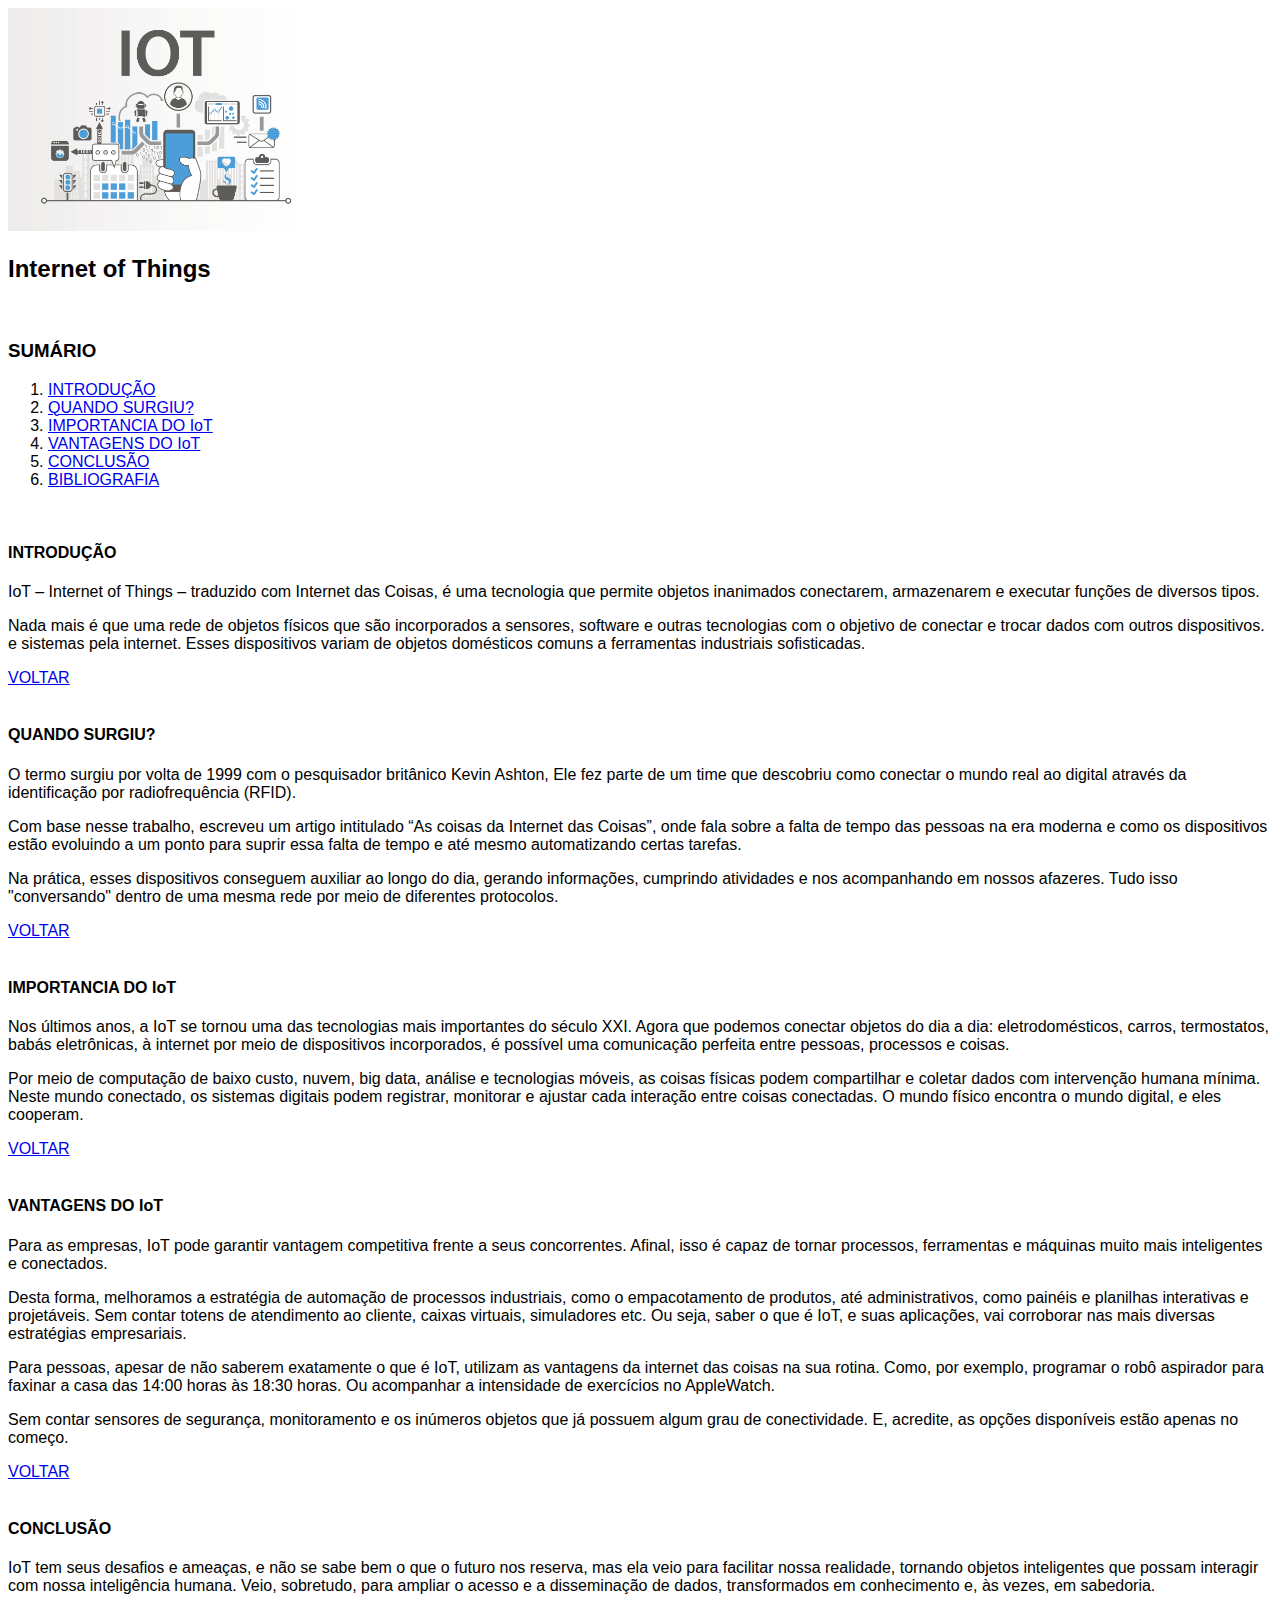
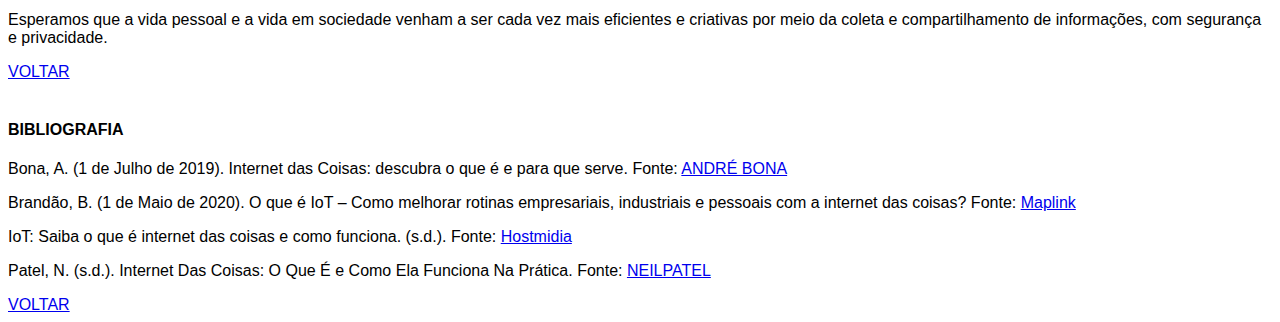
<file: Atividade3/index.html>
<!DOCTYPE html>
<html lang="en">

<head>
    <meta charset="UTF-8">
    <meta http-equiv="X-UA-Compatible" content="IE=edge">
    <meta name="viewport" content="width=device-width, initial-scale=1.0">
    <title>IoT - Internet of Things</title>
</head>

<body>
    <font face="arial">
        <img src="Iot.jpg" title="minha imagem de teste" width="25%" id="back">
        <div>
            <h2>Internet of Things</h2>
        </div>
        <br>
        <div>
            <h3>SUMÁRIO</h3>
            <ol>
                <li><a href="#intro">INTRODUÇÃO</a></li>
                <li><a href="#quando">QUANDO SURGIU?</a></li>
                <li><a href="#importante">IMPORTANCIA DO IoT</a></li>
                <li><a href="#vantagem">VANTAGENS DO IoT</a></li>
                <li><a href="#conclusao">CONCLUSÃO</a></li>
                <li><a href="#refer">BIBLIOGRAFIA</a></li>
            </ol>
        </div>
        <br>
        <div>
            <h4 id="intro">INTRODUÇÃO</h4>
            <p>
                IoT – Internet of Things – traduzido com Internet das Coisas, é uma tecnologia que permite
                objetos inanimados conectarem, armazenarem e executar funções de diversos tipos.
            </p>
            <p>
                Nada mais é que uma rede de objetos físicos que são incorporados a sensores, software e outras
                tecnologias com o objetivo de conectar e trocar dados com outros dispositivos. e sistemas pela
                internet. Esses dispositivos variam de objetos domésticos comuns a ferramentas industriais
                sofisticadas.
            </p>
            <a href="#back">VOLTAR</a>
        </div>
        <br>
        <div>
            <h4 id="quando">QUANDO SURGIU?</h4>
            <p>
                O termo surgiu por volta de 1999 com o pesquisador britânico Kevin Ashton, Ele fez parte de um
                time que descobriu como conectar o mundo real ao digital através da identificação por
                radiofrequência (RFID).
            </p>
            <p>
                Com base nesse trabalho, escreveu um artigo intitulado “As coisas da Internet das Coisas”, onde
                fala sobre a falta de tempo das pessoas na era moderna e como os dispositivos estão evoluindo a
                um ponto para suprir essa falta de tempo e até mesmo automatizando certas tarefas.
            </p>
            <p>
                Na prática, esses dispositivos conseguem auxiliar ao longo do dia, gerando informações, cumprindo
                atividades e nos acompanhando em nossos afazeres. Tudo isso "conversando" dentro de uma mesma rede
                por meio de diferentes protocolos.
            </p>
            <a href="#back">VOLTAR</a>
        </div>
        <br>
        <div>
            <h4 id="importante">IMPORTANCIA DO IoT</h4>
            <p>
                Nos últimos anos, a IoT se tornou uma das tecnologias mais importantes do século XXI. Agora que
                podemos conectar objetos do dia a dia: eletrodomésticos, carros, termostatos, babás eletrônicas,
                à internet por meio de dispositivos incorporados, é possível uma comunicação perfeita entre
                pessoas, processos e coisas.
            </p>
            <p>
                Por meio de computação de baixo custo, nuvem, big data, análise e tecnologias móveis, as coisas
                físicas podem compartilhar e coletar dados com intervenção humana mínima. Neste mundo conectado,
                os sistemas digitais podem registrar, monitorar e ajustar cada interação entre coisas conectadas.
                O mundo físico encontra o mundo digital, e eles cooperam.
            </p>
            <a href="#back">VOLTAR</a>
        </div>
        <br>
        <div>
            <h4 id="vantagem">VANTAGENS DO IoT</h4>
            <p>
                Para as empresas, IoT pode garantir vantagem competitiva frente a seus concorrentes. Afinal,
                isso é capaz de tornar processos, ferramentas e máquinas muito mais inteligentes e conectados.
            </p>
            <p>
                Desta forma, melhoramos a estratégia de automação de processos industriais, como o empacotamento
                de produtos, até administrativos, como painéis e planilhas interativas e projetáveis. Sem contar
                totens de atendimento ao cliente, caixas virtuais, simuladores etc. Ou seja, saber o que é IoT, e
                suas aplicações, vai corroborar nas mais diversas estratégias empresariais.
            </p>
            <p>
                Para pessoas, apesar de não saberem exatamente o que é IoT, utilizam as vantagens da internet
                das coisas na sua rotina. Como, por exemplo, programar o robô aspirador para faxinar a casa das
                14:00 horas às 18:30 horas. Ou acompanhar a intensidade de exercícios no AppleWatch.
            </p>
            <p>
                Sem contar sensores de segurança, monitoramento e os inúmeros objetos que já possuem algum grau
                de conectividade. E, acredite, as opções disponíveis estão apenas no começo.
            </p>
            <a href="#back">VOLTAR</a>
        </div>
        <br>
        <div>
            <h4 id="conclusao">CONCLUSÃO</h4>
            <p>
                IoT tem seus desafios e ameaças, e não se sabe bem o que o futuro nos reserva, mas ela veio para
                facilitar nossa realidade, tornando objetos inteligentes que possam interagir com nossa
                inteligência humana. Veio, sobretudo, para ampliar o acesso e a disseminação de dados,
                transformados em conhecimento e, às vezes, em sabedoria.
            </p>
            <p>
                Esperamos que a vida pessoal e a vida em sociedade venham a ser cada vez mais eficientes e
                criativas por meio da coleta e compartilhamento de informações, com segurança e privacidade.
            </p>
            <a href="#back">VOLTAR</a>
        </div>
        <br>
        <div>
            <h4 id="refer">BIBLIOGRAFIA</h4>
            <p>
                Bona, A. (1 de Julho de 2019). Internet das Coisas: descubra o que é e para que serve. Fonte: <a
                    href="https://andrebona.com.br/internet-das-coisas-descubra-o-que-e-e-para-que-serve/"
                    target="blank">ANDRÉ
                    BONA</a>
            </p>
            <p>
                Brandão, B. (1 de Maio de 2020). O que é IoT – Como melhorar rotinas empresariais, industriais e
                pessoais
                com a internet das coisas? Fonte: <a href="https://maplink.global/blog/o-que-e-iot/"
                    target="blank">Maplink</a>
            </p>
            <p>
                IoT: Saiba o que é internet das coisas e como funciona. (s.d.). Fonte: <a
                    href="https://www.hostmidia.com.br/blog/iot-saiba-o-que-e-internet-das-coisas-e-como-funciona/"
                    target="blank">Hostmidia</a>
            </p>
            <p>
                Patel, N. (s.d.). Internet Das Coisas: O Que É e Como Ela Funciona Na Prática. Fonte: <a
                    href="https://neilpatel.com/br/blog/internet-das-coisas-o-que-e/?lang_geo=br"
                    target="blank">NEILPATEL</a>
            </p>
            <a href="#back">VOLTAR</a>
        </div>
    </font>
</body>

</html>
</file>
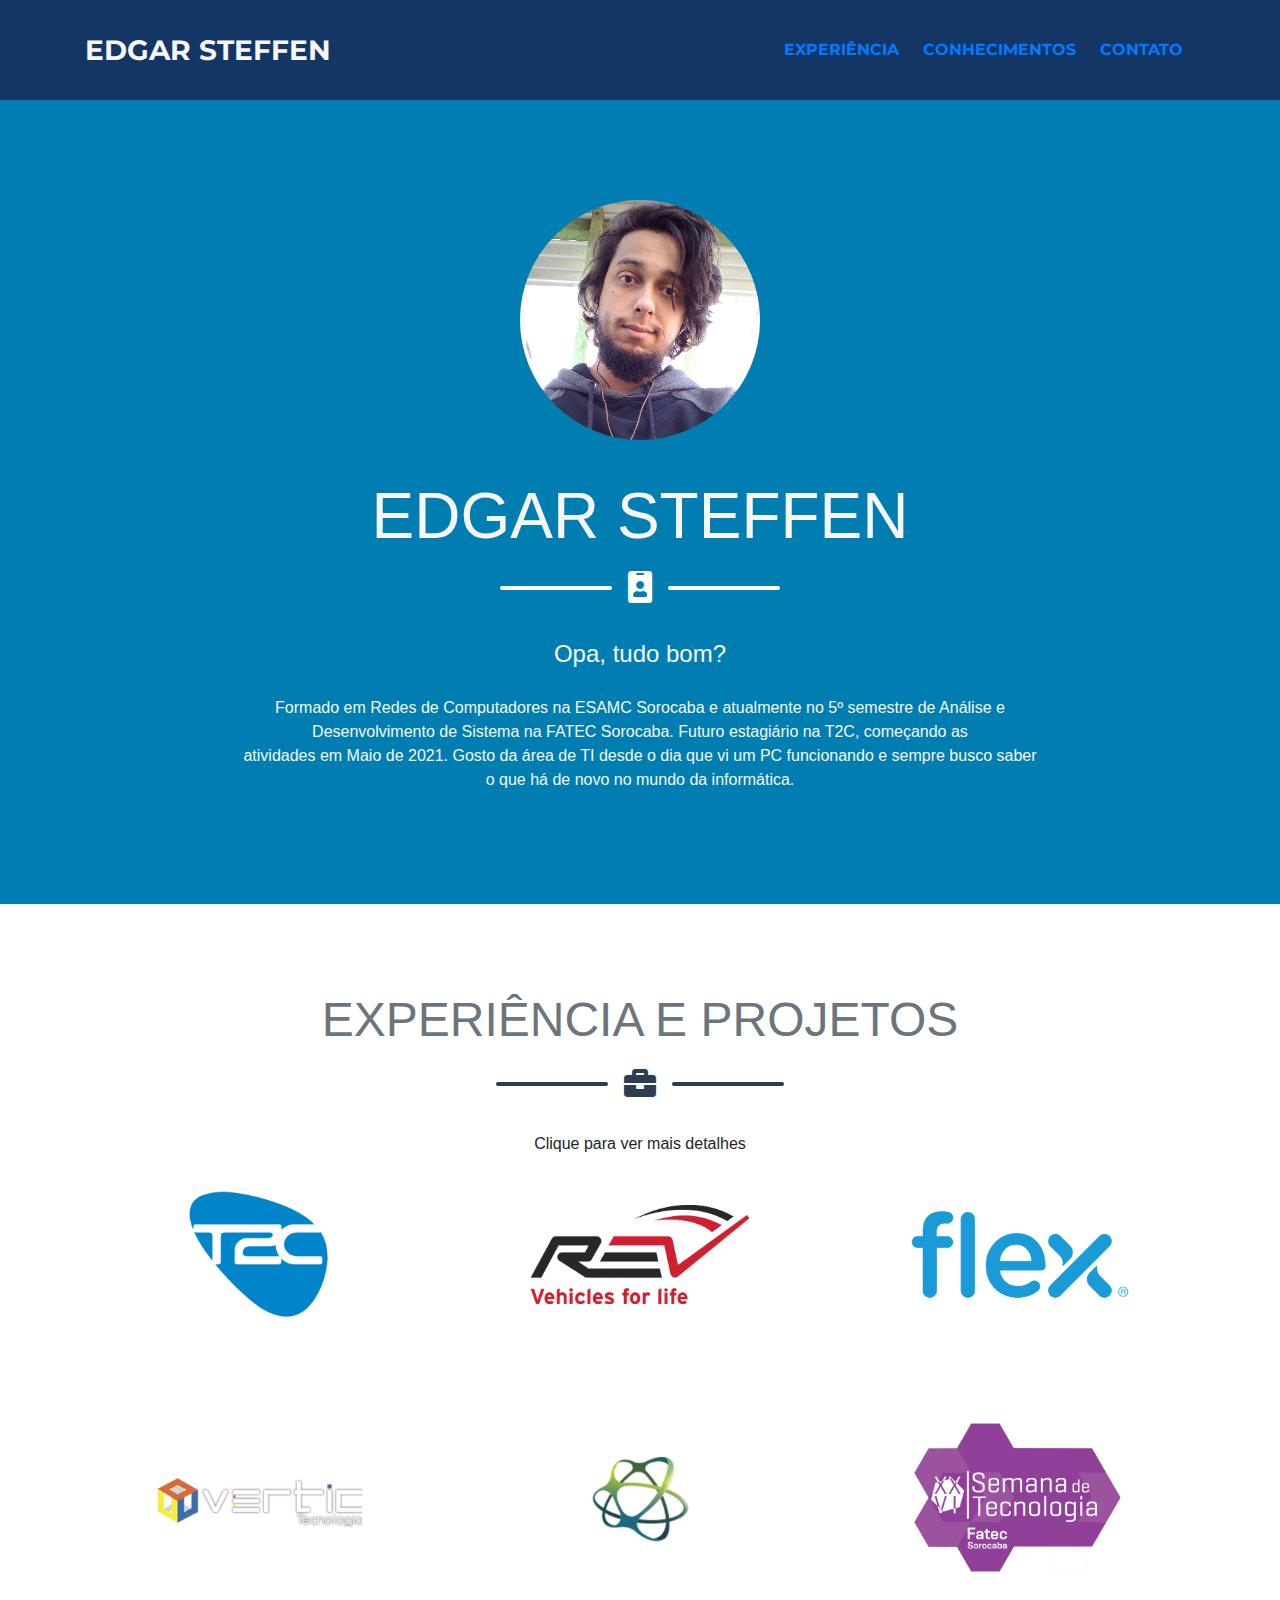
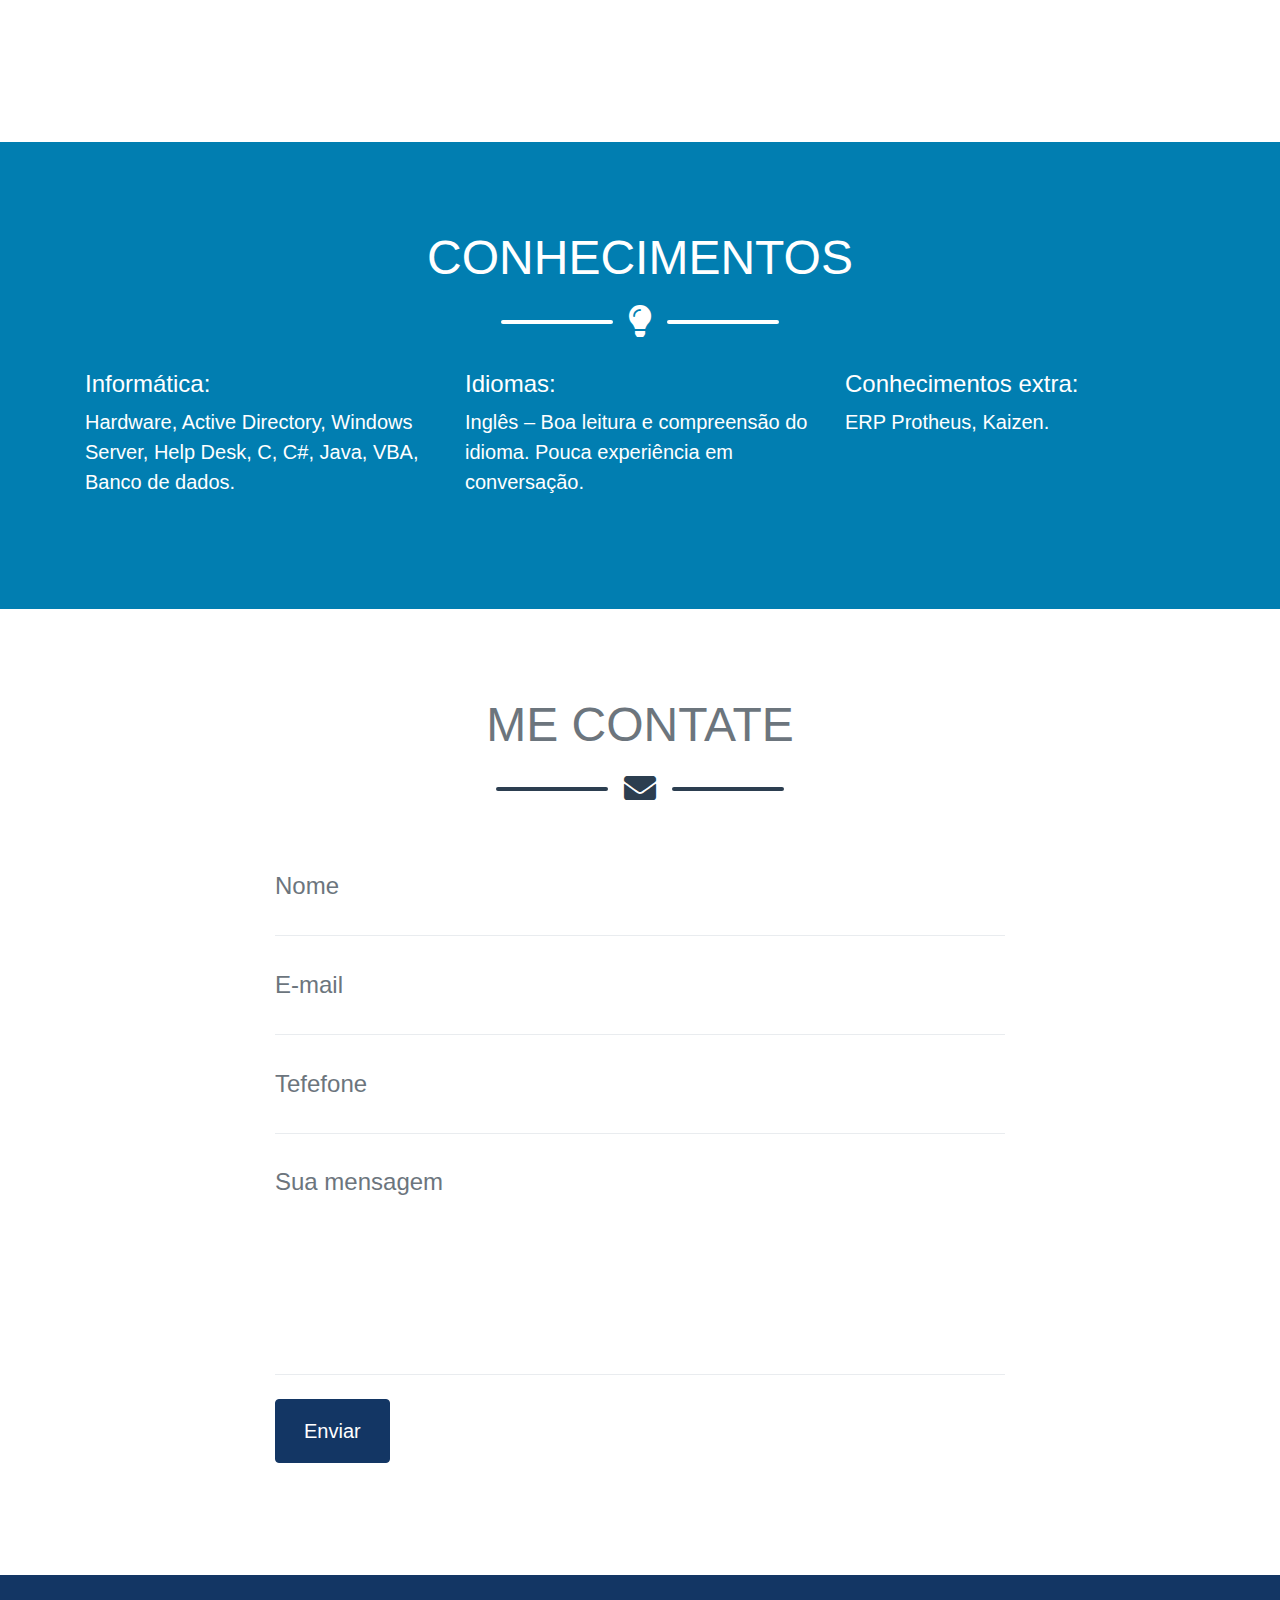
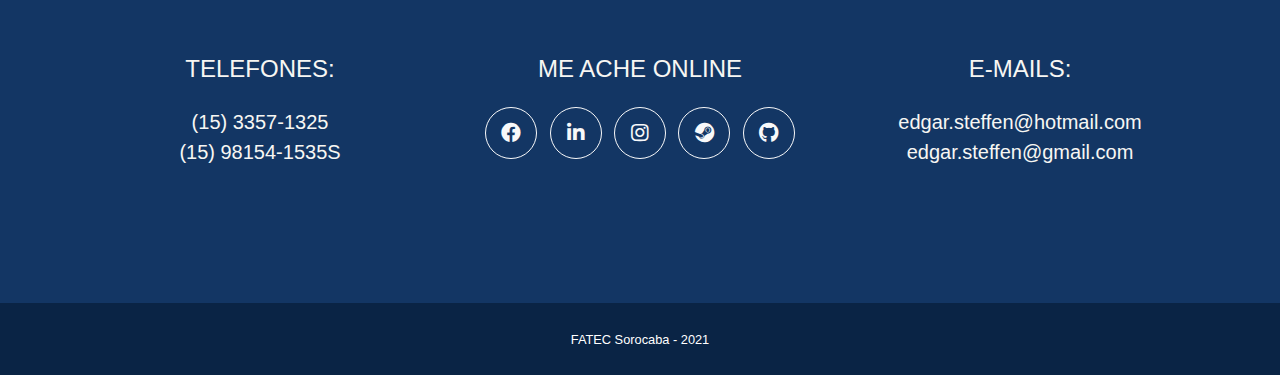
<file: Portfolio/index.html>
<!DOCTYPE html>
<html lang="pt-BR">

<head>
  <meta charset="UTF-8">
  <meta name="viewport" content="width=device-width, initial-scale=1.0">
  <meta http-equiv="X-UA-Compatible" content="ie=edge">
  <link rel="stylesheet" href="https://stackpath.bootstrapcdn.com/bootstrap/4.3.1/css/bootstrap.min.css"
    integrity="sha384-ggOyR0iXCbMQv3Xipma34MD+dH/1fQ784/j6cY/iJTQUOhcWr7x9JvoRxT2MZw1T" crossorigin="anonymous">
  <link rel="stylesheet" href="./css/style.css">
  <link rel="stylesheet" href="./fontawesome-free-5.9.0-web/css/all.min.css">
  <link href="https://fonts.googleapis.com/css?family=Montserrat:400,700" rel="stylesheet" type="text/css">
  <link href="https://fonts.googleapis.com/css?family=Lato:400,700,400italic,700italic" rel="stylesheet"
    type="text/css">
  <title>Meu Portifólio</title>
  <link rel="shortcut icon" href="./img/favicon.ico" />
</head>

<body id="page-top">
  <nav id="mainNav" class="navbar navbar-expand-lg bg-secondary text-uppercase fixed-top">
    <div class="container">
      <a href="#page-top" class="navbar-brand js-scroll-trigger">Edgar Steffen</a>
      <button class="navbar-toggler navbar-toggler-right text-uppercase font-weight-bold bg-primary text-white rounded"
        type="button" data-toggle="collapse" data-target="#navbarResponsive" aria-controls="navbarResponsive"
        aria-expanded="false" aria-label="Toggle navigation">
        Menu
        <i class="fas fa-bars"></i>
      </button>
      <div id="navbarResponsive" class="collapse navbar-collapse">
        <ul class="navbar-nav ml-auto">
          <li class="nav-item mx-0 mx-lg-1 nav-link rounded">
            <a href="#exp" class="js-scroll-trigger">Experiência</a>
          </li>
          <li class="nav-item mx-0 mx-lg-1 nav-link rounded">
            <a href="#conhecimentos" class="js-scroll-trigger">Conhecimentos</a>
          </li>
          <li class="nav-item mx-0 mx-lg-1 nav-link rounded">
            <a href="#contato" class="js-scroll-trigger">Contato</a>
          </li>
        </ul>
      </div>
    </div>
  </nav>

  <main class="masthead bg-primary text-white text-center">
    <div class="container d-flex align-items-center flex-column">
      <img src="./img/me.jpg" alt="Sou eu, Edgar Steffen" class="masthead-avatar mb-5">
      <h1 class="masthead-heading text-uppercase mb-0">Edgar Steffen</h1>
      <div class="divider-custom divider-light">
        <div class="divider-custom-line"></div>
        <div class="divider-custom-icon"><i class="fas fa-id-badge"></i></div>
        <div class="divider-custom-line"></div>
      </div>
      <p class="masthead-subheading font-weight-light mb-0">Opa, tudo bom?</p>
      <br>
      <p>Formado em Redes de Computadores na ESAMC Sorocaba e atualmente no 5º semestre de Análise e <br>
        Desenvolvimento de Sistema na FATEC Sorocaba. Futuro estagiário na T2C, começando as <br>
        atividades em Maio de 2021. Gosto da área de TI desde o dia que vi um PC funcionando e sempre busco saber <br>
        o que há de novo no mundo da informática.</p>
    </div>
  </main>

  <section id="exp" class="page-section portifolio">
    <div class="container">
      <h2 class="page-section-heading text-center text-uppercase text-secondary mb-0">Experiência e Projetos</h2>
      <div class="divider-custom">
        <div class="divider-custom-line"></div>
        <div class="divider-custom-icon"><i class="fas fa-briefcase"></i></div>
        <div class="divider-custom-line"></div>
      </div>
      <div class="container d-flex align-items-center flex-column">
        <p class="masthead-subheading mb-0">Clique para ver mais detalhes<br></p>
      </div>
      <div class="row">
        <div class="col-md-6 col-lg-4" data-toggle="modal" data-target="#t2c"><img src="./img/projetos/t2c.png"
            alt="É uma cabana" class="portifolio-item mx-auto w-100 mb-5"></div>
        <div class="col-md-6 col-lg-4" data-toggle="modal" data-target="#revBrasil"><img src="./img/projetos/rev.png"
            alt="É uma cabana" class="portifolio-item mx-auto w-100 mb-5"></div>
        <div class="col-md-6 col-lg-4" data-toggle="modal" data-target="#flexSorocaba"><img
            src="./img/projetos/flex.png" alt="É um bolo" class="portifolio-item mx-auto w-100 mb-5"></div>
        <div class="col-md-6 col-lg-4" data-toggle="modal" data-target="#verticTi"><img src="./img/projetos/vertic.png"
            alt="É um circo" class="portifolio-item mx-auto w-100 mb-5"></div>
        <div class="col-md-6 col-lg-4" data-toggle="modal" data-target="#pts"><img src="./img/projetos/pts.png"
            alt="É um controle" class="portifolio-item mx-auto w-100 mb-5"></div>
        <div class="col-md-6 col-lg-4" data-toggle="modal" data-target="#setec"><img src="./img/projetos/setec.png"
            alt="É um cofre" class="portifolio-item mx-auto w-100 mb-5"></div>
      </div>
    </div>
  </section>

  <section id="conhecimentos" class="page-section bg-primary text-white mb-0">
    <div class="container">
      <h2 class="page-section-heading text-center text-uppercase text-white">Conhecimentos</h2>
      <div class="divider-custom divider-light">
        <div class="divider-custom-line"></div>
        <div class="divider-custom-icon"><i class="fas fa-lightbulb"></i></div>
        <div class="divider-custom-line"></div>
      </div>
      <div class="row">
        <div class="col-lg-4 ml-0">
          <h4>Informática:</h4>
          <p class="lead mb-0">Hardware, Active Directory, Windows Server, Help Desk, C, C#, Java, VBA, Banco de dados.
          </p>
        </div>
        <div class="col-lg-4 mr-auto">
          <h4>Idiomas:</h4>
          <p class="lead">Inglês – Boa leitura e compreensão do idioma. Pouca experiência em conversação.</p>
        </div>
        <div class="col-lg-4 ml-0">
          <h4>Conhecimentos extra:</h4>
          <p class="lead mb-0">ERP Protheus, Kaizen.</p>
        </div>
      </div>
    </div>
  </section>

  <section id="contato" class="page-section">
    <div class="container">
      <h2 class="page-section-heading text-center text-uppercase text-secondary mb-0">Me contate</h2>

      <div class="divider-custom">
        <div class="divider-custom-line"></div>
        <div class="divider-custom-icon">
          <i class="fas fa-envelope"></i>
        </div>
        <div class="divider-custom-line"></div>
      </div>

      <div class="row">
        <div class="col-lg-8 mx-auto">
          <form name="sentMessage" id="contactForm" novalidate="novalidate">
            <div class="control-group">
              <div class="form-group floating-label-form-group controls mb-0 pb-2">
                <label>Nome</label>
                <input class="form-control" id="name" type="text" placeholder="Nome" required="required"
                  data-validation-required-message="Por favor, digite seu nome.">
                <p class="help-block text-danger"></p>
              </div>
            </div>
            <div class="control-group">
              <div class="form-group floating-label-form-group controls mb-0 pb-2">
                <label>E-mail</label>
                <input class="form-control" id="email" type="email" placeholder="E-mail" required="required"
                  data-validation-required-message="Por favor, digite seu e-mail.">
                <p class="help-block text-danger"></p>
              </div>
            </div>
            <div class="control-group">
              <div class="form-group floating-label-form-group controls mb-0 pb-2">
                <label>Tefefone</label>
                <input class="form-control" id="phone" type="tel" placeholder="Tefefone" required="required"
                  data-validation-required-message="Por favor, digite seu telefone.">
                <p class="help-block text-danger"></p>
              </div>
            </div>
            <div class="control-group">
              <div class="form-group floating-label-form-group controls mb-0 pb-2">
                <label>Sua mensagem</label>
                <textarea class="form-control" id="message" rows="5" placeholder="Sua mensagem" required="required"
                  data-validation-required-message="Por favor, escreva sua mensagem."></textarea>
                <p class="help-block text-danger"></p>
              </div>
            </div>
            <br>
            <div id="success"></div>
            <div class="form-group">
              <button type="submit" class="btn btn-primary btn-xl" id="sendMessageButton">Enviar</button>
            </div>
          </form>
        </div>
      </div>
    </div>
  </section>

  <footer class="footer text-center">
    <div class="container">
      <div class="row">
        <div class="col-lg-4 mb-5 lb-lg-0">
          <h4 class="text-uppercase mb-4">TELEFONES:</h4>
          <p class="lead mb-0">(15) 3357-1325 <br> (15) 98154-1535S</p>
        </div>
        <div class="col-lg-4 mb-5 lb-lg-0">
          <h4 class="text-uppercase mb-4">ME ACHE ONLINE</h4>
          <ul class="p-0">
            <a href="https://www.facebook.com/edegonio/" target="_blank">
              <li class="btn btn-outline-light btn-social mx-1">
                <i class="fab fa-fw fa-facebook"></i>
              </li>
            </a>
            <a href="https://www.linkedin.com/in/edgar-a-steffen/" target="_blank">
              <li class="btn btn-outline-light btn-social mx-1">
                <i class="fab fa-fw fa-linkedin-in"></i>
              </li>
            </a>
            <a href="https://www.instagram.com/edegonio/" target="_blank">
              <li class="btn btn-outline-light btn-social mx-1">
                <i class="fab fa-fw fa-instagram"></i>
              </li>
            </a>
            <a href="https://steamcommunity.com/id/SlendGar/" target="_blank">
              <li class="btn btn-outline-light btn-social mx-1">
                <i class="fab fa-fw fa-steam"></i>
              </li>
            </a>
            <a href="https://github.com/EdgarASteffen" target="_blank">
              <li class="btn btn-outline-light btn-social mx-1">
                <i class="fab fa-fw fa-github"></i>
              </li>
            </a>
          </ul>
        </div>
        <div class="col-lg-4">
          <h4 class="text-uppercase mb-4">E-MAILS:</h4>
          <p class="lead mb-0">edgar.steffen@hotmail.com <br> edgar.steffen@gmail.com</p>
        </div>
      </div>
    </div>
  </footer>

  <section class="copyright py-4 text-center text-white">
    <div class="container">
      <small>FATEC Sorocaba - 2021</small>
    </div>
  </section>

  <div class="portfolio-modal modal fade" id="t2c" tabindex="-1" role="dialog" aria-labelledby="portfolioModal1Label"
    aria-hidden="true">
    <div class="modal-dialog modal-xl" role="document">
      <div class="modal-content">
        <button type="button" class="close" data-dismiss="modal" aria-label="Close">
          <span aria-hidden="true">
            <i class="fas fa-times"></i>
          </span>
        </button>
        <div class="modal-body text-center">
          <div class="container">
            <div class="row justify-content-center">
              <div class="col-lg-8">
                <h2 class="portfolio-modal-title text-secondary text-uppercase mb-0">T2C Consultoria</h2>
                <div class="divider-custom">
                  <div class="divider-custom-line"></div>
                  <div class="divider-custom-icon">
                    <i class="fas fa-star"></i>
                  </div>
                  <div class="divider-custom-line"></div>
                </div>
                <h5>Função: Estágio Desenvolvedor RPA</h5>
                <p class="mb-5">Atividades: Levantamento de requisitos, desenvolvimento e teste de aplicações RPA.
                  <br><br> Período: Inicio 05/2021
                </p>
                <button class="btn btn-primary" href="#" data-dismiss="modal">
                  <i class="fas fa-times fa-fw"></i>
                  Fechar Janela
                </button>
              </div>
            </div>
          </div>
        </div>
      </div>
    </div>
  </div>

  <div class="portfolio-modal modal fade" id="revBrasil" tabindex="-1" role="dialog"
    aria-labelledby="portfolioModal1Label" aria-hidden="true">
    <div class="modal-dialog modal-xl" role="document">
      <div class="modal-content">
        <button type="button" class="close" data-dismiss="modal" aria-label="Close">
          <span aria-hidden="true">
            <i class="fas fa-times"></i>
          </span>
        </button>
        <div class="modal-body text-center">
          <div class="container">
            <div class="row justify-content-center">
              <div class="col-lg-8">
                <h2 class="portfolio-modal-title text-secondary text-uppercase mb-0">REV Brazil</h2>
                <div class="divider-custom">
                  <div class="divider-custom-line"></div>
                  <div class="divider-custom-icon">
                    <i class="fas fa-star"></i>
                  </div>
                  <div class="divider-custom-line"></div>
                </div>
                <h5>Função: Estágio TI Suporte Técnico</h5>
                <p class="mb-5">Atividades: Suporte e auxílio com problemas de software e hardware, criação de contas de
                  usuário, criação de planilhas com macro (VBA) e suporte com ERP Protheus. <br><br> Período: 05/2019 -
                  05/2021 </p>
                <button class="btn btn-primary" href="#" data-dismiss="modal">
                  <i class="fas fa-times fa-fw"></i>
                  Fechar Janela
                </button>
              </div>
            </div>
          </div>
        </div>
      </div>
    </div>
  </div>

  <div class="portfolio-modal modal fade" id="flexSorocaba" tabindex="-1" role="dialog"
    aria-labelledby="portfolioModal1Label" aria-hidden="true">
    <div class="modal-dialog modal-xl" role="document">
      <div class="modal-content">
        <button type="button" class="close" data-dismiss="modal" aria-label="Close">
          <span aria-hidden="true">
            <i class="fas fa-times"></i>
          </span>
        </button>
        <div class="modal-body text-center">
          <div class="container">
            <div class="row justify-content-center">
              <div class="col-lg-8">
                <h2 class="portfolio-modal-title text-secondary text-uppercase mb-0">FLEX</h2>
                <div class="divider-custom">
                  <div class="divider-custom-line"></div>
                  <div class="divider-custom-icon">
                    <i class="fas fa-star"></i>
                  </div>
                  <div class="divider-custom-line"></div>
                </div>
                <h5>Função: Jovem aprendiz - Montador</h5>
                <p class="mb-5">Atividades: Montagem e testes em impressoras e notebooks da HP e Compac <br><br>
                  Período: 03/2017 - 10/2017</p>
                <button class="btn btn-primary" href="#" data-dismiss="modal">
                  <i class="fas fa-times fa-fw"></i>
                  Fechar Janela
                </button>
              </div>
            </div>
          </div>
        </div>
      </div>
    </div>
  </div>

  <div class="portfolio-modal modal fade" id="verticTi" tabindex="-1" role="dialog"
    aria-labelledby="portfolioModal1Label" aria-hidden="true">
    <div class="modal-dialog modal-xl" role="document">
      <div class="modal-content">
        <button type="button" class="close" data-dismiss="modal" aria-label="Close">
          <span aria-hidden="true">
            <i class="fas fa-times"></i>
          </span>
        </button>
        <div class="modal-body text-center">
          <div class="container">
            <div class="row justify-content-center">
              <div class="col-lg-8">
                <h2 class="portfolio-modal-title text-secondary text-uppercase mb-0">Vertic Tecnologia</h2>
                <div class="divider-custom">
                  <div class="divider-custom-line"></div>
                  <div class="divider-custom-icon">
                    <i class="fas fa-star"></i>
                  </div>
                  <div class="divider-custom-line"></div>
                </div>
                <h5>Função: Estágio TI Suporte Técnico</h5>
                <p class="mb-5">Atividades: Suporte técnico remoto por telefone, controle de usuário com Active
                  Directory, configuração e instalação de impressoras, manutenção e formatação de computadores. <br><br>
                  Períoso: 10/2017 - 11/2017</p>
                <button class="btn btn-primary" href="#" data-dismiss="modal">
                  <i class="fas fa-times fa-fw"></i>
                  Fechar Janela
                </button>
              </div>
            </div>
          </div>
        </div>
      </div>
    </div>
  </div>

  <div class="portfolio-modal modal fade" id="pts" tabindex="-1" role="dialog" aria-labelledby="portfolioModal1Label"
    aria-hidden="true">
    <div class="modal-dialog modal-xl" role="document">
      <div class="modal-content">
        <button type="button" class="close" data-dismiss="modal" aria-label="Close">
          <span aria-hidden="true">
            <i class="fas fa-times"></i>
          </span>
        </button>
        <div class="modal-body text-center">
          <div class="container">
            <div class="row justify-content-center">
              <div class="col-lg-8">
                <h2 class="portfolio-modal-title text-secondary text-uppercase mb-0">Parque Tecnológico</h2>
                <div class="divider-custom">
                  <div class="divider-custom-line"></div>
                  <div class="divider-custom-icon">
                    <i class="fas fa-star"></i>
                  </div>
                  <div class="divider-custom-line"></div>
                </div>
                <h5>Projeto Co-working</h5>
                <p class="mb-5">Co-working entre as faculdades da cidade. Foi feito o levantamento de requisitos e
                  desenvolvimento de um APP para a Secretaria da Saúde de Sorocaba. <br><br> Período: 07/2018 - 10/2018
                </p>
                <button class="btn btn-primary" href="#" data-dismiss="modal">
                  <i class="fas fa-times fa-fw"></i>
                  Fechar Janela
                </button>
              </div>
            </div>
          </div>
        </div>
      </div>
    </div>
  </div>

  <div class="portfolio-modal modal fade" id="setec" tabindex="-1" role="dialog" aria-labelledby="portfolioModal1Label"
    aria-hidden="true">
    <div class="modal-dialog modal-xl" role="document">
      <div class="modal-content">
        <button type="button" class="close" data-dismiss="modal" aria-label="Close">
          <span aria-hidden="true">
            <i class="fas fa-times"></i>
          </span>
        </button>
        <div class="modal-body text-center">
          <div class="container">
            <div class="row justify-content-center">
              <div class="col-lg-8">
                <h2 class="portfolio-modal-title text-secondary text-uppercase mb-0">Semana de Tecnologia - FATEC</h2>
                <div class="divider-custom">
                  <div class="divider-custom-line"></div>
                  <div class="divider-custom-icon">
                    <i class="fas fa-star"></i>
                  </div>
                  <div class="divider-custom-line"></div>
                </div>
                <h5>Organização da SETEC</h5>
                <p class="mb-5">Participei da comissão da SETEC em 2019. Junto a equipe de design e infra. <br><br>
                  Período: 2019</p>
                <button class="btn btn-primary" href="#" data-dismiss="modal">
                  <i class="fas fa-times fa-fw"></i>
                  Fechar Janela
                </button>
              </div>
            </div>
          </div>
        </div>
      </div>
    </div>
  </div>

  <div class="scroll-to-top d-lg-none position-fixed ">
    <a class="js-scroll-trigger d-block text-center text-white rounded" href="#page-top">
      <i class="fa fa-chevron-up"></i>
    </a>
  </div>

  <script src="https://code.jquery.com/jquery-3.3.1.slim.min.js"
    integrity="sha384-q8i/X+965DzO0rT7abK41JStQIAqVgRVzpbzo5smXKp4YfRvH+8abtTE1Pi6jizo"
    crossorigin="anonymous"></script>
  <script src="https://cdnjs.cloudflare.com/ajax/libs/popper.js/1.14.7/umd/popper.min.js"
    integrity="sha384-UO2eT0CpHqdSJQ6hJty5KVphtPhzWj9WO1clHTMGa3JDZwrnQq4sF86dIHNDz0W1"
    crossorigin="anonymous"></script>
  <script src="https://stackpath.bootstrapcdn.com/bootstrap/4.3.1/js/bootstrap.min.js"
    integrity="sha384-JjSmVgyd0p3pXB1rRibZUAYoIIy6OrQ6VrjIEaFf/nJGzIxFDsf4x0xIM+B07jRM"
    crossorigin="anonymous"></script>
  <script src="./script/script.js"></script>
</body>

</html>
</file>
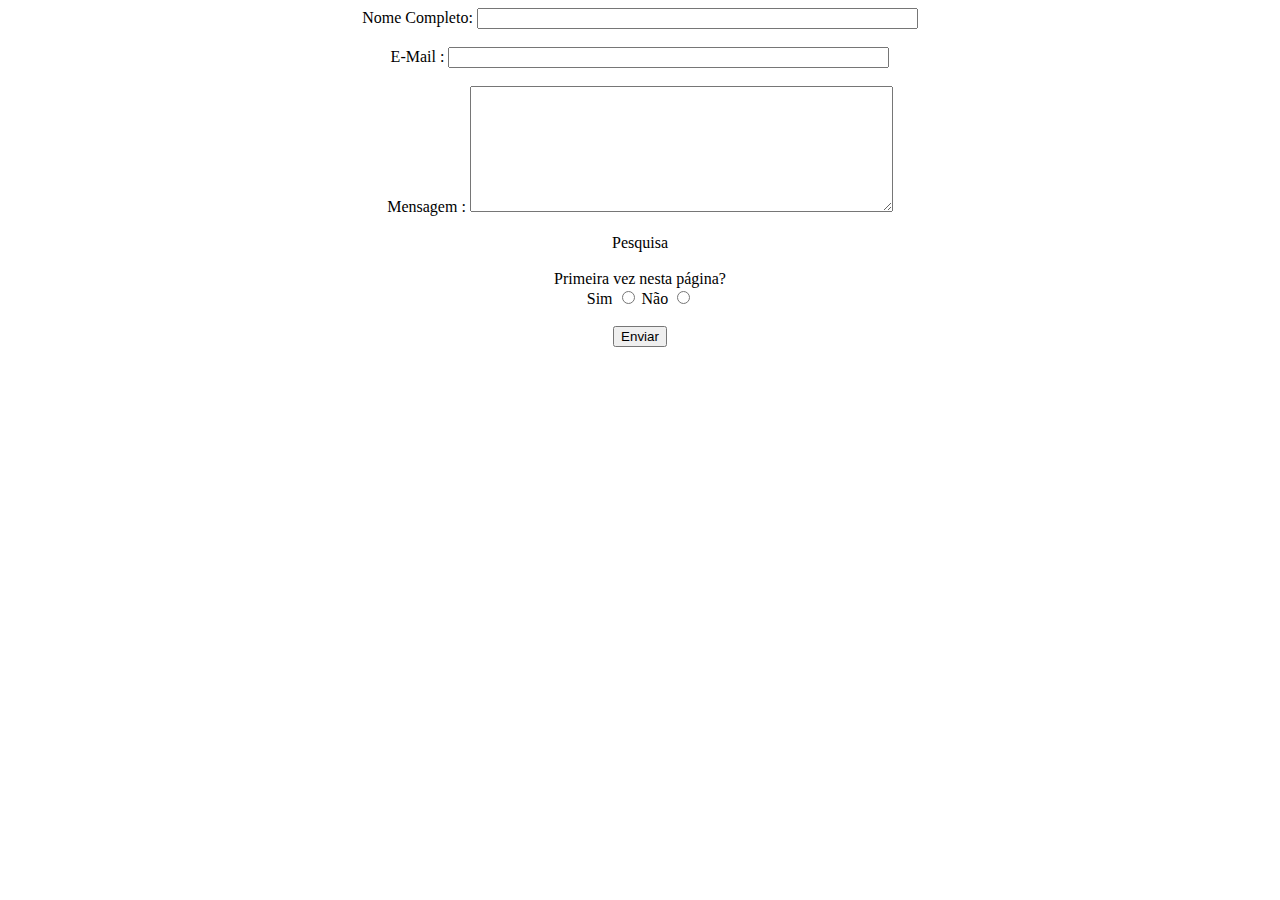
<file: Atividade 12/Atividade 12.html>
<!DOCTYPE html>
<html lang="en">

<head>
    <meta charset="UTF-8">
    <meta http-equiv="X-UA-Compatible" content="IE=edge">
    <meta name="viewport" content="width=device-width, initial-scale=1.0">
    <title>Atividade 12</title>
    <script src="Atividade 12.js"></script>
</head>

<body>
    <form name="formulario1" id="formulario1" onsubmit="validarDados();">
        <div id="principal" width=200 heigth=200 align=center>
            Nome Completo:
            <input name="idNome" type="text" id="idNome" size="52" maxlength="150">
            <br>
            <br> E-Mail :
            <input name="idEmail" type="email" id="idEmail" size="52" maxlength="150">
            <br>
            <br> Mensagem :
            <textarea name="idMensagem" cols="50" rows="8" id="idMensagem" value="" input></textarea>
            <br>
            <br> Pesquisa <br>
            <br>
            <label for="">Primeira vez nesta página?
                <br>
                Sim
                <input type="radio" name="pesquisa" id="sim">
                Não
                <input type="radio" name="pesquisa" id="nao">
            </label>
            <br>
            <br>
            <input name="Submit" type="submit" form="formulario1" value="Enviar">
        </div>
    </form>
</body>

</html>
</file>
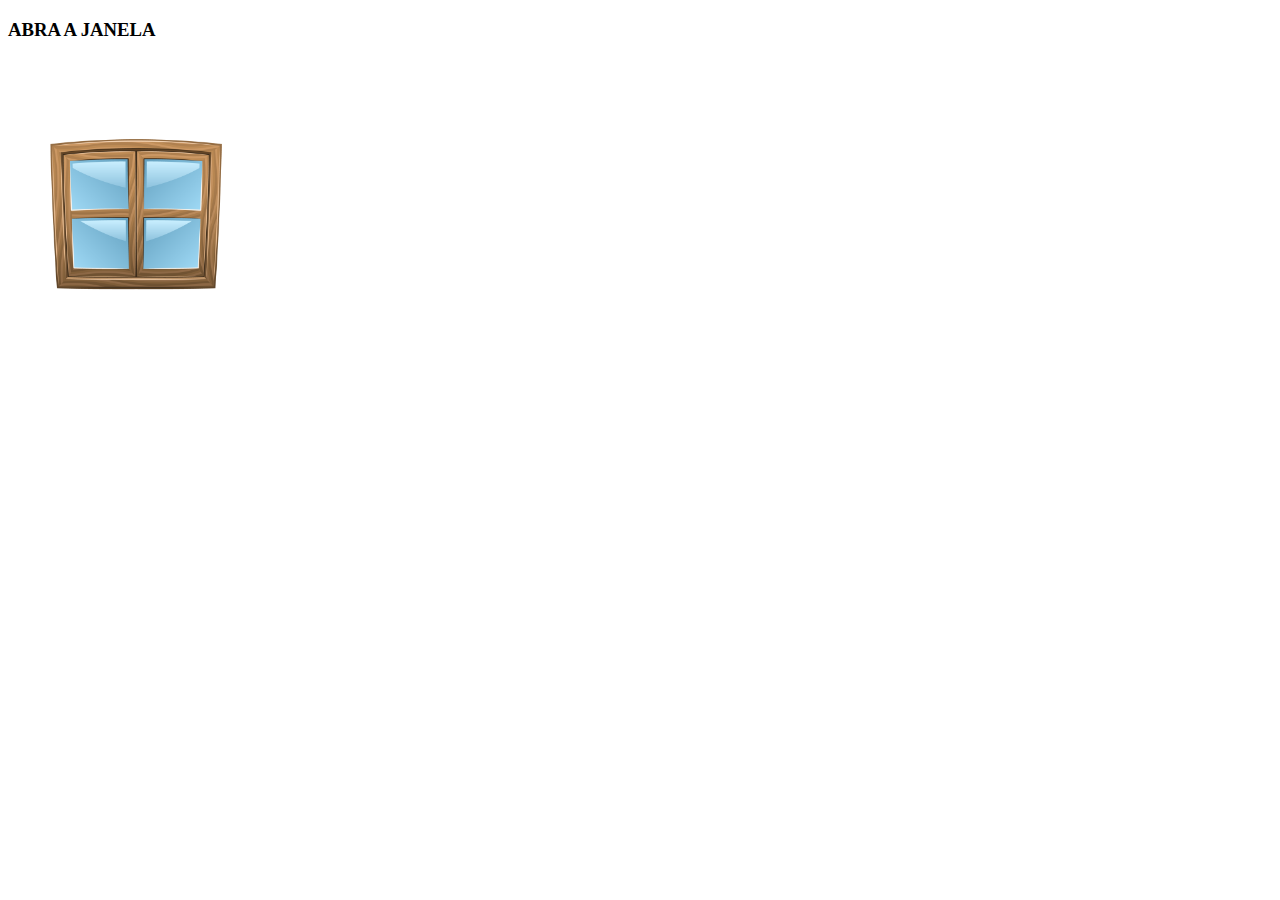
<file: Atividade10/janelas.html>
<!DOCTYPE html>
<html lang="en">

<head>
    <meta charset="UTF-8">
    <meta http-equiv="X-UA-Compatible" content="IE=edge">
    <meta name="viewport" content="width=device-width, initial-scale=1.0">
    <title>Abra a Janela</title>
    <script src="janelas.js"></script>
</head>

<body>
    <h3>ABRA A JANELA</h3>
    <img src="janelafechada.png" onMouseOver="janelaAberta(this)" onMouseOut="janelaFechada(this)"
        onclick="janelaQuebrada(this)" width="250">
</body>

</html>
</file>
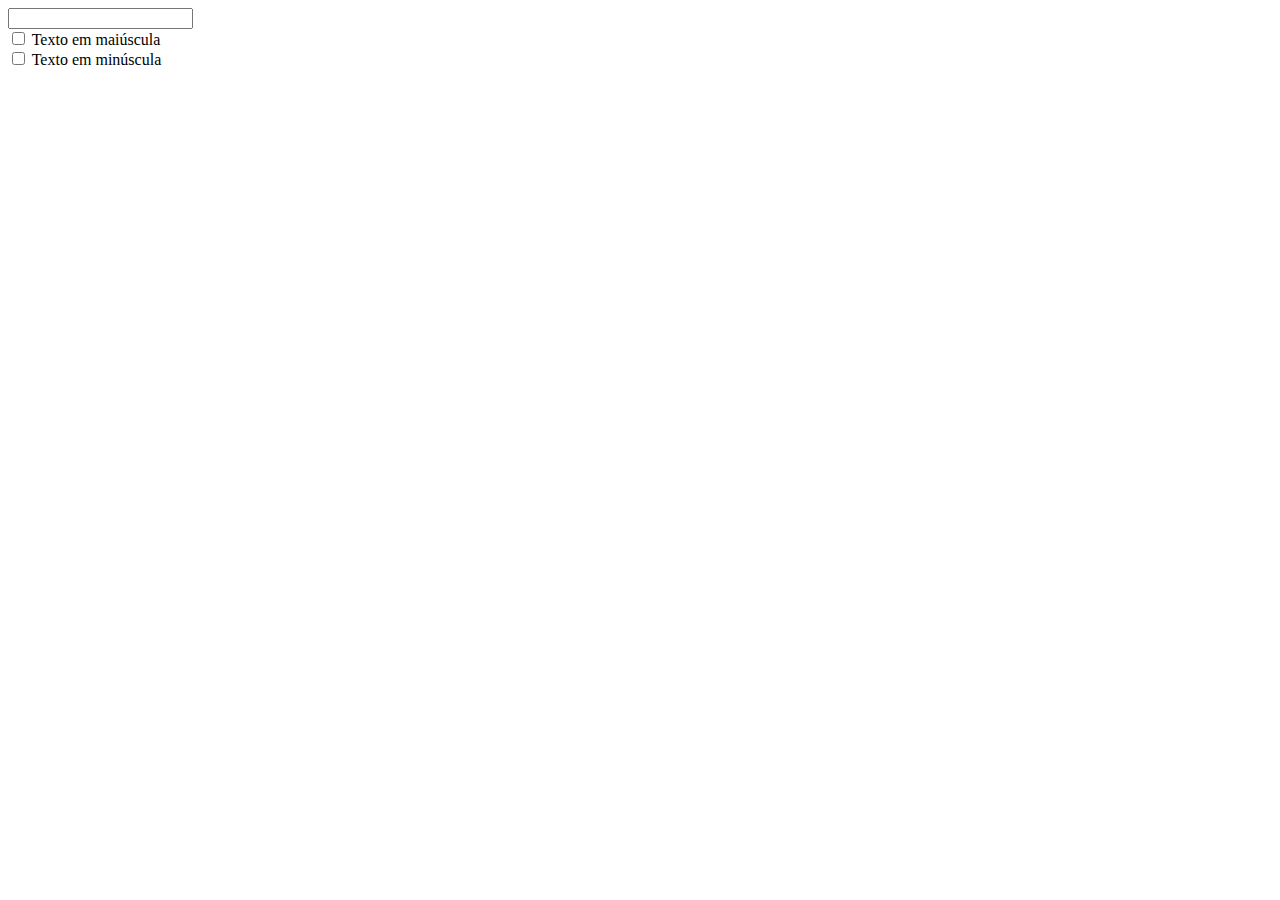
<file: Atividade11/Atividade 11.html>
<!DOCTYPE html>
<html lang="en">

<head>
    <meta charset="UTF-8">
    <meta http-equiv="X-UA-Compatible" content="IE=edge">
    <meta name="viewport" content="width=device-width, initial-scale=1.0">
    <script src="Atividade 11.js"></script>
    <title>Atividade 11</title>
</head>

<body>
    <form>
        <input type="text" name="texto" id="texto"> <br />
        <label for=""><input type="checkbox" name="maiuscula" id="maiuscula"> Texto em maiúscula</label>
        <br>
        <label for=""><input type="checkbox" name="minuscula" id="minuscula"> Texto em minúscula</label>
    </form>
</body>

</html>
</file>
<file: Portfolio/css/style.css>
.page-section {
  padding:6rem 0
 }
 .page-section .page-section-heading {
  font-size:2.25rem;
  line-height:2rem
 }
 @media (min-width:992px) {
  .page-section .page-section-heading {
   font-size:3rem;
   line-height:2.5rem
  }
 }
 .divider-custom {
  margin:1.25rem 0 1.5rem;
  width:100%;
  display:-webkit-box;
  display:-ms-flexbox;
  display:flex;
  -webkit-box-pack:center;
  -ms-flex-pack:center;
  justify-content:center;
  -webkit-box-align:center;
  -ms-flex-align:center;
  align-items:center
 }
 .divider-custom .divider-custom-line {
  width:100%;
  max-width:7rem;
  height:.25rem;
  background-color:#2c3e50;
  border-radius:1rem;
  border-color:#2c3e50!important
 }
 .divider-custom .divider-custom-line:first-child {
  margin-right:1rem
 }
 .divider-custom .divider-custom-line:last-child {
  margin-left:1rem
 }
 .divider-custom .divider-custom-icon {
  color:#2c3e50!important;
  font-size:2rem
 }
 .divider-custom.divider-light .divider-custom-line {
  background-color:#fff
 }
 .divider-custom.divider-light .divider-custom-icon {
  color:#fff!important
 }
 .btn-xl {
  padding:1rem 1.75rem;
  font-size:1.25rem
 }
 .btn-social {
  border-radius:100%;
  display:-webkit-inline-box;
  display:-ms-inline-flexbox;
  display:inline-flex;
  width:3.25rem;
  height:3.25rem;
  font-size:1.25rem;
  -webkit-box-pack:center;
  -ms-flex-pack:center;
  justify-content:center;
  -webkit-box-align:center;
  -ms-flex-align:center;
  align-items:center
 }
 .scroll-to-top {
  z-index:1042;
  right:1rem;
  bottom:1rem;
  display:none
 }
 .scroll-to-top a {
  width:3.5rem;
  height:3.5rem;
  background-color:rgba(33,37,41,.5);
  line-height:3.1rem
 }
 #mainNav {
  padding-top:1rem;
  padding-bottom:1rem;
  font-family:Montserrat,-apple-system,BlinkMacSystemFont,"Segoe UI",Roboto,"Helvetica Neue",Arial,"Noto Sans",sans-serif,"Apple Color Emoji","Segoe UI Emoji","Segoe UI Symbol","Noto Color Emoji";
  font-weight:700
 }
 #mainNav .navbar-brand {
  color:#F7F6F3!important;
 }
 #mainNav .navbar-nav {
  margin-top:1rem
 }
 #mainNav .navbar-nav li.nav-item a.nav-link {
  color:#fff
 }
 #mainNav .navbar-nav li.nav-item a.nav-link:hover {
  color:#F7F6F3!important;
 }
 #mainNav .navbar-nav li.nav-item a.nav-link:active,
 #mainNav .navbar-nav li.nav-item a.nav-link:focus {
  color:#fff;
 }
 #mainNav .navbar-nav li.nav-item a.nav-link.active {
  color:#F7F6F3!important;
 }
 #mainNav .navbar-toggler {
  font-size:80%;
  padding:.8rem
 }
 @media (min-width:992px) {
  #mainNav {
   padding-top:1.5rem;
   padding-bottom:1.5rem;
   -webkit-transition:padding-top .3s,padding-bottom .3s;
   transition:padding-top .3s,padding-bottom .3s
  }
  #mainNav .navbar-brand {
   font-size:1.75em;
   -webkit-transition:font-size .3s;
   transition:font-size .3s
  }
  #mainNav .navbar-nav {
   margin-top:0
  }
  #mainNav .navbar-nav>li.nav-item>a.nav-link.active {
   color:#fff;
   background:#F7F6F3!important;
  }
  #mainNav .navbar-nav>li.nav-item>a.nav-link.active:active,
  #mainNav .navbar-nav>li.nav-item>a.nav-link.active:focus,
  #mainNav .navbar-nav>li.nav-item>a.nav-link.active:hover {
   color:#fff;
   background:#F7F6F3!important;
  }
  #mainNav.navbar-shrink {
   padding-top:.5rem;
   padding-bottom:.5rem
  }
  #mainNav.navbar-shrink .navbar-brand {
   font-size:1.5em
  }
 }
 .masthead {
  padding-top:calc(6rem + 74px);
  padding-bottom:6rem;
  color: #F7F6F3!important
 }
 .masthead .masthead-heading {
  font-size:2.75rem;
  line-height:2.75rem;
 }
 .masthead .masthead-subheading {
  font-size:1.25rem;
 }
 .masthead .masthead-avatar {
  width:15rem;
  border-radius: 50%;
 }
 @media (min-width:992px) {
  .masthead {
   padding-top:calc(6rem + 104px);
   padding-bottom:6rem
  }
  .masthead .masthead-heading {
   font-size:4rem;
   line-height:3.5rem
  }
  .masthead .masthead-subheading {
   font-size:1.5rem
  }
 }
 .portfolio {
  margin-bottom:-30px
 }
 .portfolio .portfolio-item {
  cursor:pointer;
  position:relative;
  display:block;
  max-width:25rem;
  margin-bottom:30px;
  border-radius:.5rem;
  overflow:hidden
 }
 .portfolio .portfolio-item .portfolio-item-caption {
  position:absolute;
  top:0;
  left:0;
  -webkit-transition:all .2s ease-in-out;
  transition:all .2s ease-in-out;
  opacity:0;
  background-color:rgba(26,188,156,.9)
 }
 .portfolio .portfolio-item .portfolio-item-caption:hover {
  opacity:1
 }
 .portfolio .portfolio-item .portfolio-item-caption .portfolio-item-caption-content {
  font-size:1.5rem
 }
 .portfolio-modal .portfolio-modal-title {
  font-size:2.25rem;
  line-height:2rem
 }
 @media (min-width:992px) {
  .portfolio-modal .portfolio-modal-title {
   font-size:3rem;
   line-height:2.5rem
  }
 }
 .portfolio-modal .close {
  position:absolute;
  z-index:1;
  right:1.5rem;
  top:1rem;
  font-size:3rem;
  line-height:3rem;
  color:#133664;
  opacity:1
 }

 .sobre{
  color: #F7F6F3!important
 }

 .btn-primary{
  background-color: #133664!important;
  border-color: #133664!important;
 }

 .floating-label-form-group {
  position:relative;
  border-bottom:1px solid #e9ecef
 }
 .floating-label-form-group input,
 .floating-label-form-group textarea {
  font-size:1.5em;
  position:relative;
  z-index:1;
  padding-right:0;
  padding-left:0;
  resize:none;
  border:none;
  border-radius:0;
  background:0 0;
  -webkit-box-shadow:none!important;
  box-shadow:none!important
 }
 .floating-label-form-group label {
  font-size:.85em;
  line-height:1.764705882em;
  position:relative;
  z-index:0;
  top:2em;
  display:block;
  margin:0;
  -webkit-transition:top .3s ease,opacity .3s ease;
  transition:top .3s ease,opacity .3s ease;
  opacity:0
 }
 .floating-label-form-group:not(:first-child) {
  padding-left:14px;
  border-left:1px solid #e9ecef
 }
 .floating-label-form-group-with-value label {
  top:0;
  opacity:1
 }
 .floating-label-form-group-with-focus label {
  color:#1abc9c
 }
 form .row:first-child .floating-label-form-group {
  border-top:1px solid #e9ecef
 }
 .footer {
  padding-top:5rem;
  padding-bottom:5rem;
  background-color: #133664!important;
  color:#F7F6F3
 }
 .copyright {
  background-color: #0a2445!important;
  color: #F7F6F3;
 }
 .btn-outline-light {
  color:#f8f9fa;
  border-color:#f8f9fa
 }
 .btn-outline-light:hover {
  color:#212529;
  background-color:#f8f9fa;
  border-color:#f8f9fa
 }

 .bg-primary{
   /*background-color: #133664!important;*/
   background-color: #017EB1!important;
 }

 .bg-secondary{

  background-color: #133664!important;
 }


/*
 .formBx
{
  min-width: 60%;
}
.formBx form
{
  display: flex;
  flex-direction: column;
}
.formBx form h3,
.contatoInfo h3
{
  color: #fff;
  font-size: 20px;
  font-weight: 500;
  margin-bottom: 10px;
}
.formBx form input,
.formBx form textarea
{
  margin-top: 20px;
  padding: 15px;
  font-size: 16px;
  border: none;
  outline: none;
  background: #222;
  color: #fff;
  resize: none;
}
.formBx form textarea
{
  min-height: 335px;
}
.formBx form input::placeholder,
.formBx form textarea::placeholder
{
  color: #999;
}
.formBx form input[type="submit"]
{
  max-width: 100px;
  background: #2196f3;
  cursor: pointer;
  text-transform: uppercase;
  letter-spacing: 2px;
} */
</file>
